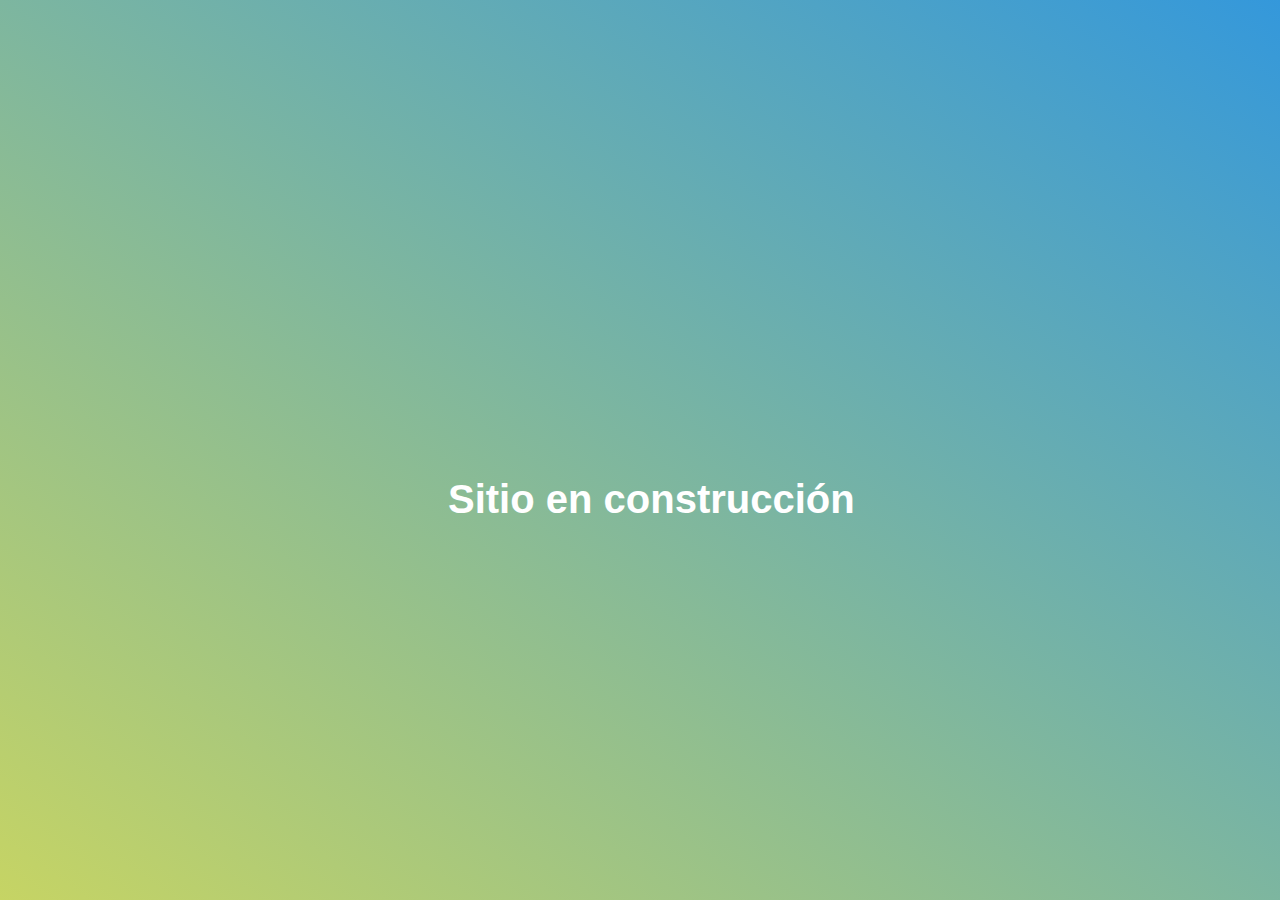
<file: index.html>
<!DOCTYPE html>
<html lang="es">

<head>
    <meta charset="UTF-8">
    <meta http-equiv="X-UA-Compatible" content="IE=edge">
    <meta name="viewport" content="width=device-width, initial-scale=1.0">
    <link rel="shortcut icon" href="./favicon.png" type="image/x-icon">
    <title>EETP 462</title>
    <link rel="stylesheet" href="style.css">
</head>

<body>
    <div class="container">
        <h1>Sitio en construcción</h1>
    </div>
</body>

</html>
</file>
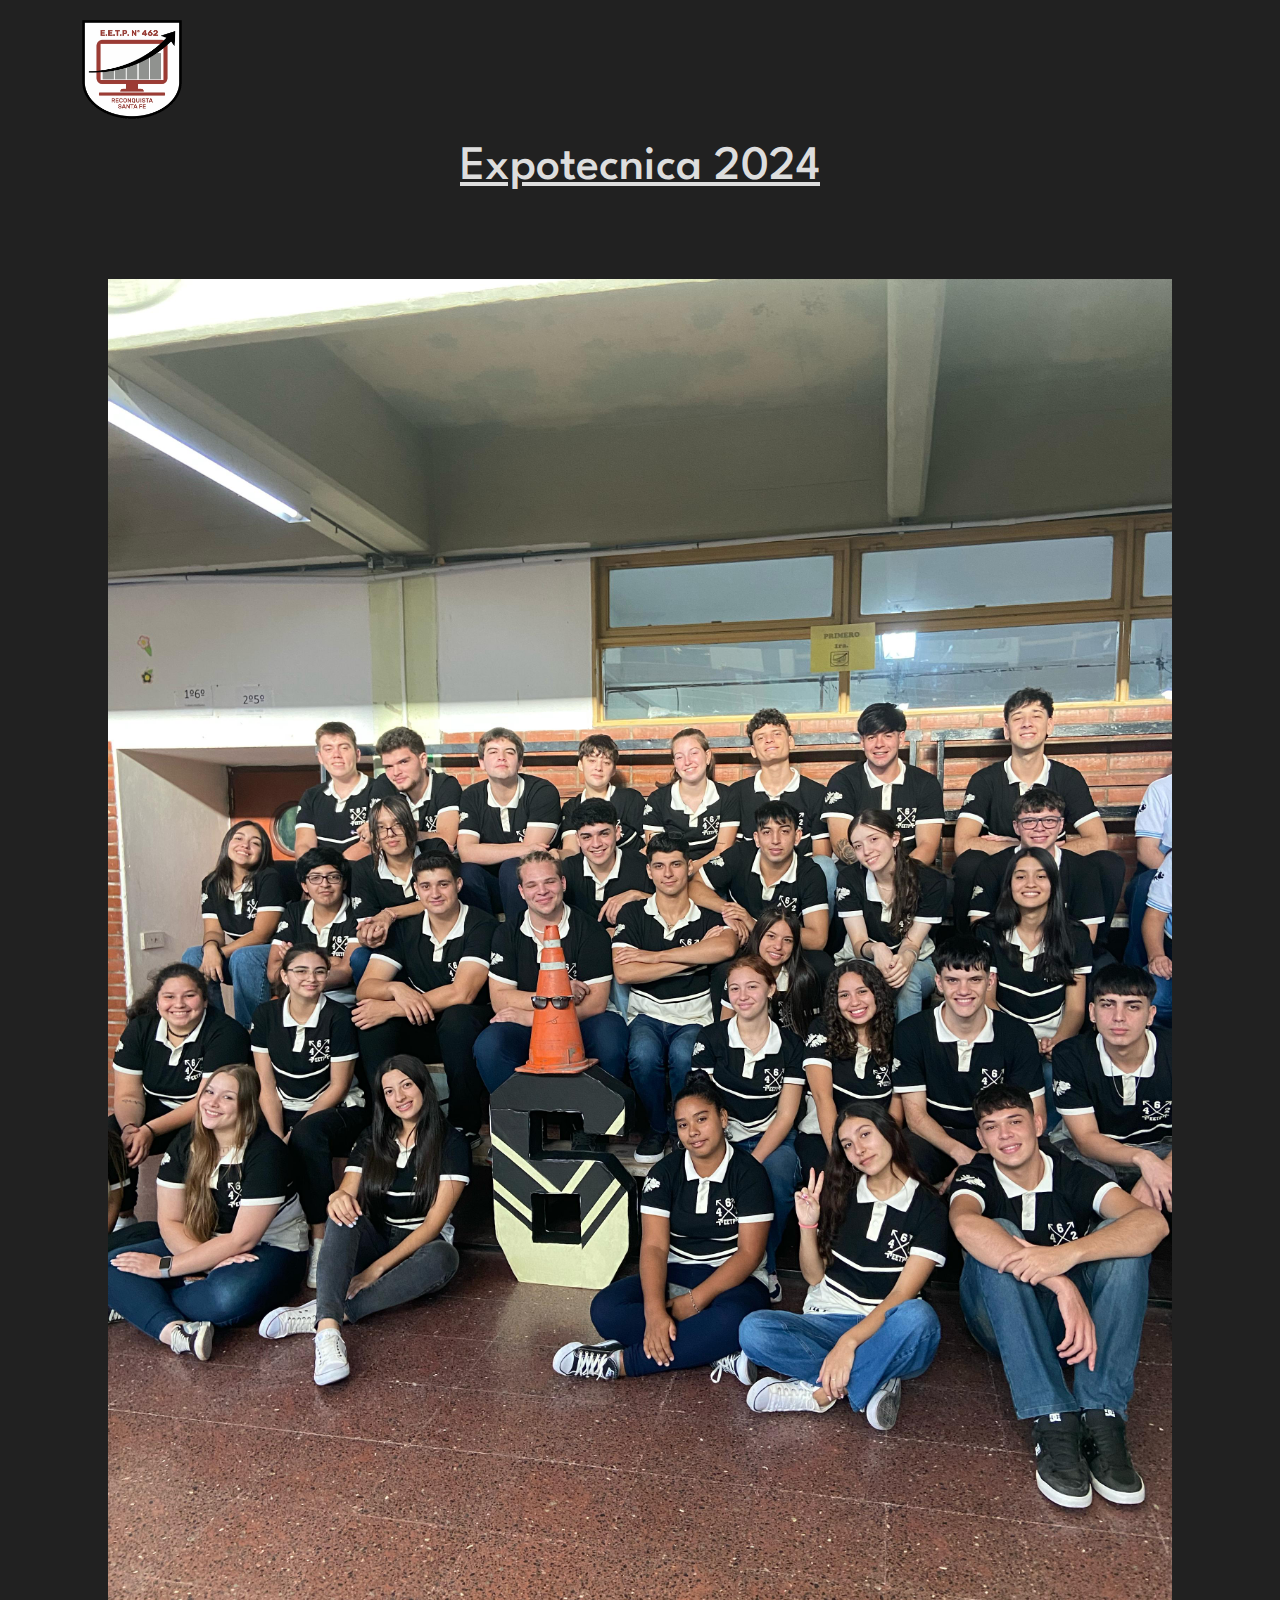
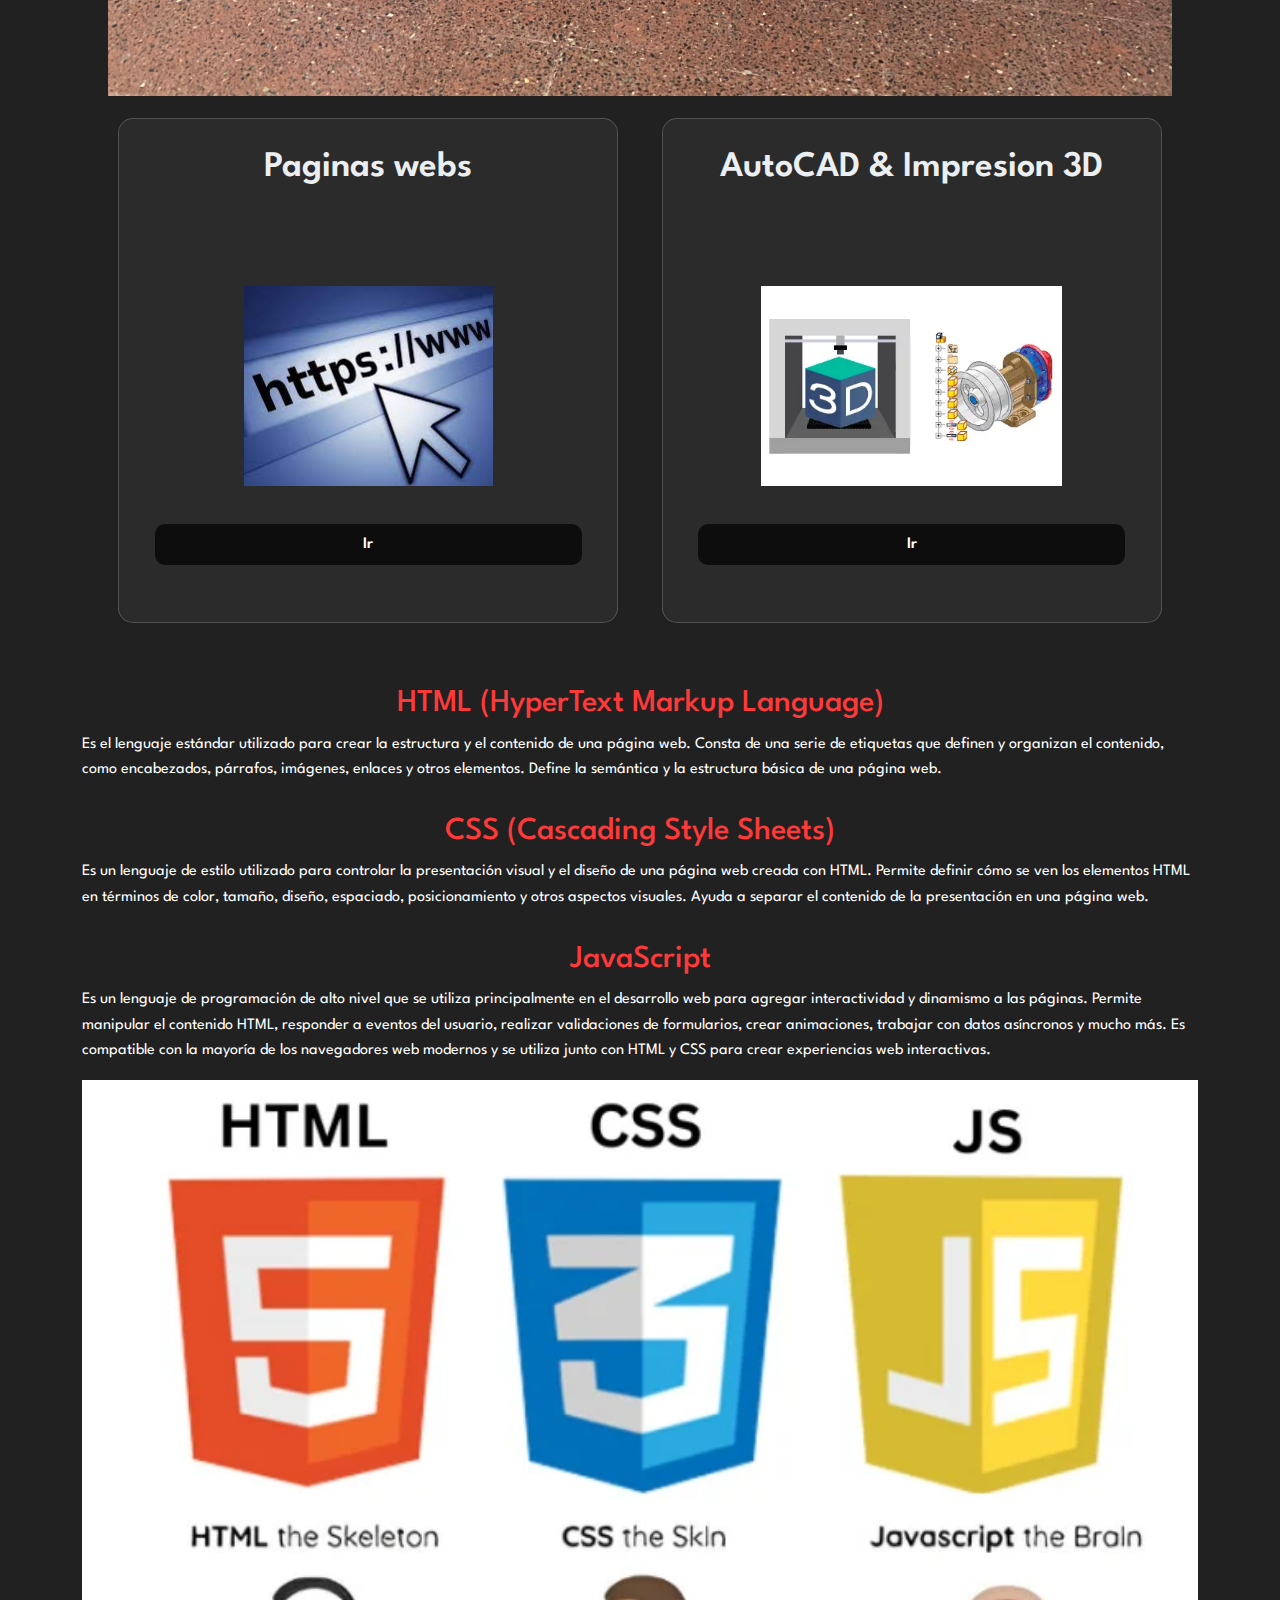
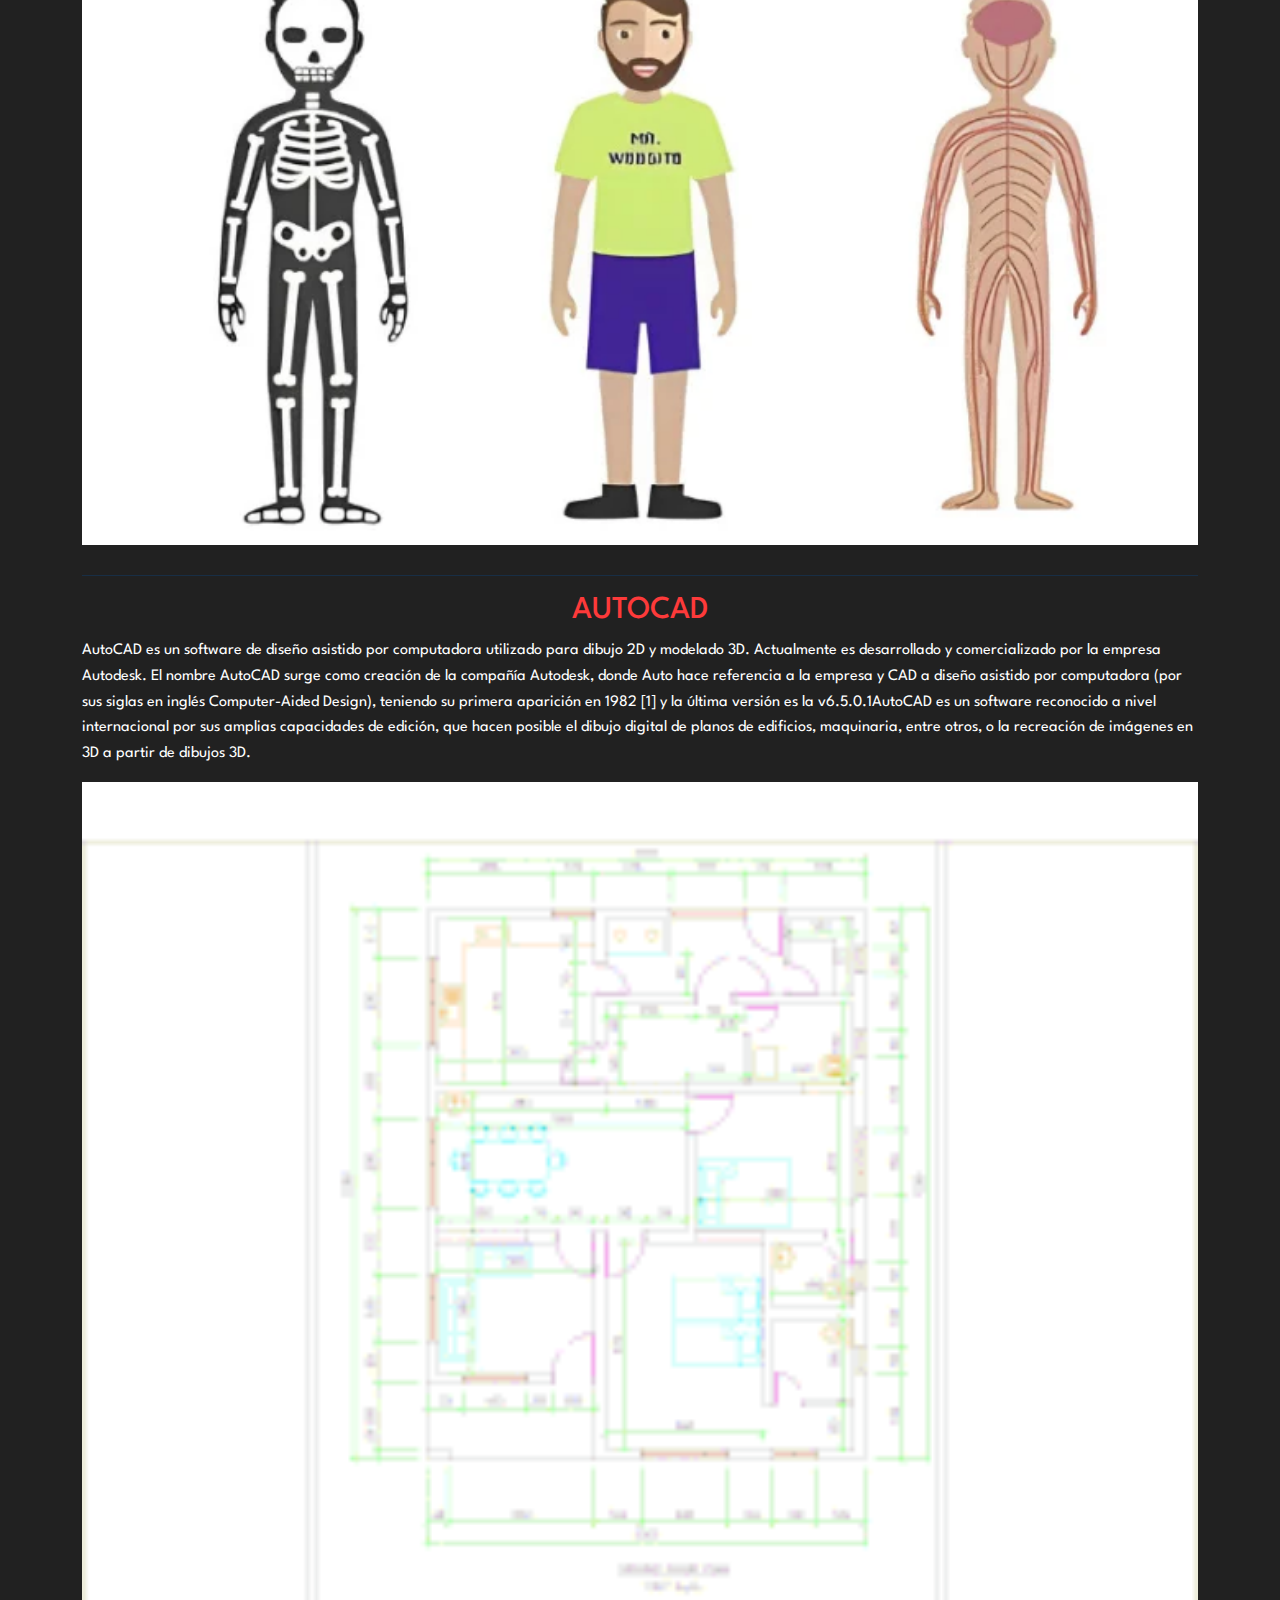
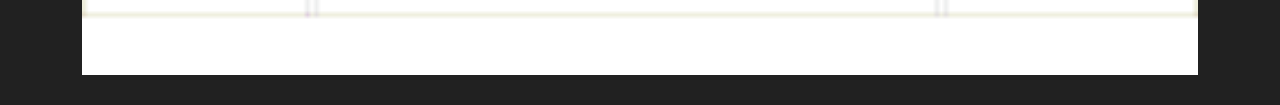
<file: expotecnica2024/index.html>
<!DOCTYPE html>
<html lang="es">

<head>
    <meta charset="UTF-8">
    <meta http-equiv="X-UA-Compatible" content="IE=edge">
    <meta name="viewport" content="width=device-width, initial-scale=1.0">

    <title>Expotecnica 2024</title>

    <link rel="stylesheet" href="./cdn.jsdelivr.net_npm_bootstrap@5.3.2_dist_css_bootstrap.min.css">

    <link rel="stylesheet" href="style.css">

    <link rel="shortcut icon" href="./img/logo  EETP 462_final.png" type="image/x-icon">
</head>

<body>
    <div class="container">
        <a href="./index.html"><img src="./img/logo_EETP 462_final.png" alt="Logo de EETP 462" width="100"
                class="logo"></a>

        <h1 class="title">Expotecnica 2024</h1>
        <br>

        
        <main class="main flow">

            <img class="img-fluid" src="./img/6to_2da.jpg" alt="">

            <div class="main__cards cards">

                <div class="cards__inner">

                    <div class="cards__card card">
                        <h2 class="card__heading text-center">Paginas webs</h2>
                        <img src="./img/webs.jpeg" alt="">
                        <a href="./webs/" target="_blank" class="card__cta cta">Ir</a>
                    </div>

                    <!-- <div class="cards__card card">
                        <h2 class="card__heading text-center">Juegos</h2>
                        <img src="./img/juegos.jpeg" alt="">
                        <a href="./juegos.html" target="_blank" class="card__cta cta">Ir</a>
                    </div> -->

                    <div class="cards__card card">
                        <h2 class="card__heading text-center">AutoCAD & Impresion 3D</h2>
                        <img src="./img/impresion-3d-introduccion-cad-.webp" alt="">
                        <a href="./autocad/" target="_blank" class="card__cta cta">Ir</a>
                    </div>

                </div>

                <div class="overlay cards__inner"></div>
            </div>
        </main>

        <div class="definition">
            <h2>HTML (HyperText Markup Language)</h2>
            <p>Es el lenguaje estándar utilizado para crear la estructura y el contenido de una página web. Consta de
                una serie de etiquetas que definen y organizan el contenido, como encabezados, párrafos, imágenes,
                enlaces y otros elementos. Define la semántica y la estructura básica de una página web.</p>
        </div>

        <div class="definition">
            <h2>CSS (Cascading Style Sheets)</h2>
            <p>Es un lenguaje de estilo utilizado para controlar la presentación visual y el diseño de una página web
                creada con HTML. Permite definir cómo se ven los elementos HTML en términos de color, tamaño, diseño,
                espaciado, posicionamiento y otros aspectos visuales. Ayuda a separar el contenido de la presentación en
                una página web.</p>
        </div>

        <div class="definition">
            <h2>JavaScript</h2>
            <p>Es un lenguaje de programación de alto nivel que se utiliza principalmente en el desarrollo web para
                agregar interactividad y dinamismo a las páginas. Permite manipular el contenido HTML, responder a
                eventos del usuario, realizar validaciones de formularios, crear animaciones, trabajar con datos
                asíncronos y mucho más. Es compatible con la mayoría de los navegadores web modernos y se utiliza junto
                con HTML y CSS para crear experiencias web interactivas.</p>

            <img class="img-fluid" src="./img/c851ed2188fe96178ac1663e3fb94e16cef9ad41.webp" alt="">

        </div>

        <!-- <div class="d-flex" style="height: 200px;">
            <div class="vr"></div>
        </div> -->

        <hr style="color: #0056b2;" />

        <div class="definition">
            <h2>AUTOCAD</h2>
            <p>
                AutoCAD es un software de diseño asistido por computadora utilizado para dibujo 2D y modelado 3D. Actualmente es desarrollado y comercializado por la empresa Autodesk. El nombre AutoCAD surge como creación de la compañía Autodesk, donde Auto hace referencia a la empresa y CAD a diseño asistido por computadora (por sus siglas en inglés Computer-Aided Design), teniendo su primera aparición en 1982 [1] y la última versión es la v6.5.0.1​

AutoCAD es un software reconocido a nivel internacional por sus amplias capacidades de edición, que hacen posible el dibujo digital de planos de edificios, maquinaria, entre otros, o la recreación de imágenes en 3D a partir de dibujos 3D.
            </p>

            <img class="img-fluid" src="./img/AutoCAD_sample_3D.gif" alt="">

        </div>

    </div>

    <script src="./cdn.jsdelivr.net_npm_bootstrap@5.3.2_dist_js_bootstrap.bundle.min.js"></script>
    <script src="./script.js"></script>
</body>

</html>
</file>
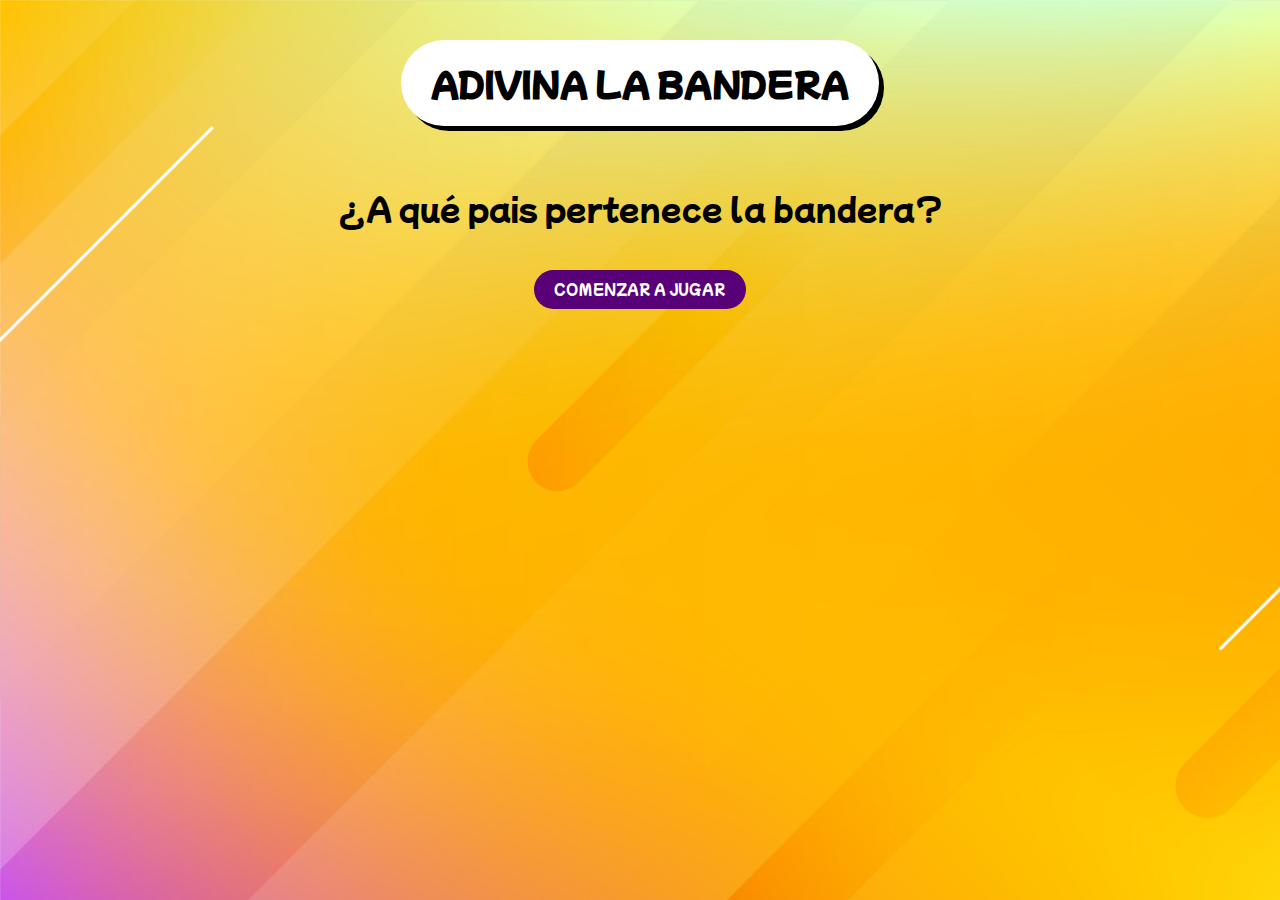
<file: expotecnica2024/webs/adivina_bandera/index.html>
<!DOCTYPE html>
<html lang="es">
<head>
    <meta charset="UTF-8">
    <meta http-equiv="X-UA-Compatible" content="IE=edge">
    <meta name="viewport" content="width=device-width, initial-scale=1.0">
    <link rel="stylesheet" href="estilo.css">
    <title>ADIVINA LA BANDERA</title>
</head>
<body>
    <h1>ADIVINA LA BANDERA</h1>

    <!-- Pantalla inicial -->
    <div id="pantalla-inicial">
        <p>¿A qué pais pertenece la bandera?</p>
        <button class="btn" onclick="comenzarJuego()">COMENZAR A JUGAR</button>
    </div>

    <!-- Pantalla juego -->
    <div class="pantalla-juego" id="pantalla-juego">
        <img src="img/ad.svg" alt="" id="imgBandera">
        <div class="opciones">
            <div class="opcion" id="op0" onclick="comprobarRespuesta(0)">
                <div class="letra" id="l0">A</div>
                <div class="nombre" id="n0">OPCION A</div>
            </div>
            <div class="opcion" id="op1" onclick="comprobarRespuesta(1)">
                <div class="letra" id="l1">B</div>
                <div class="nombre" id="n1">OPCION B</div>
            </div>
            <div class="opcion" id="op2" onclick="comprobarRespuesta(2)">
                <div class="letra" id="l2">C</div>
                <div class="nombre" id="n2">OPCION C</div>
            </div>
        </div>
    </div>
    <!-- Pantalla final -->
    <div id="pantalla-final">
        <h2>CORRECTAS: <span id="numCorrectas">3</span></h2>
        <h2>INCORRECTAS: <span id="numIncorrectas">2</span></h2>
        <button class="btn" onclick="volverAlInicio()">VOLVER AL INICIO</button>
    </div>
    
    <script src="script.js"></script>
</body>
</html>
</file>
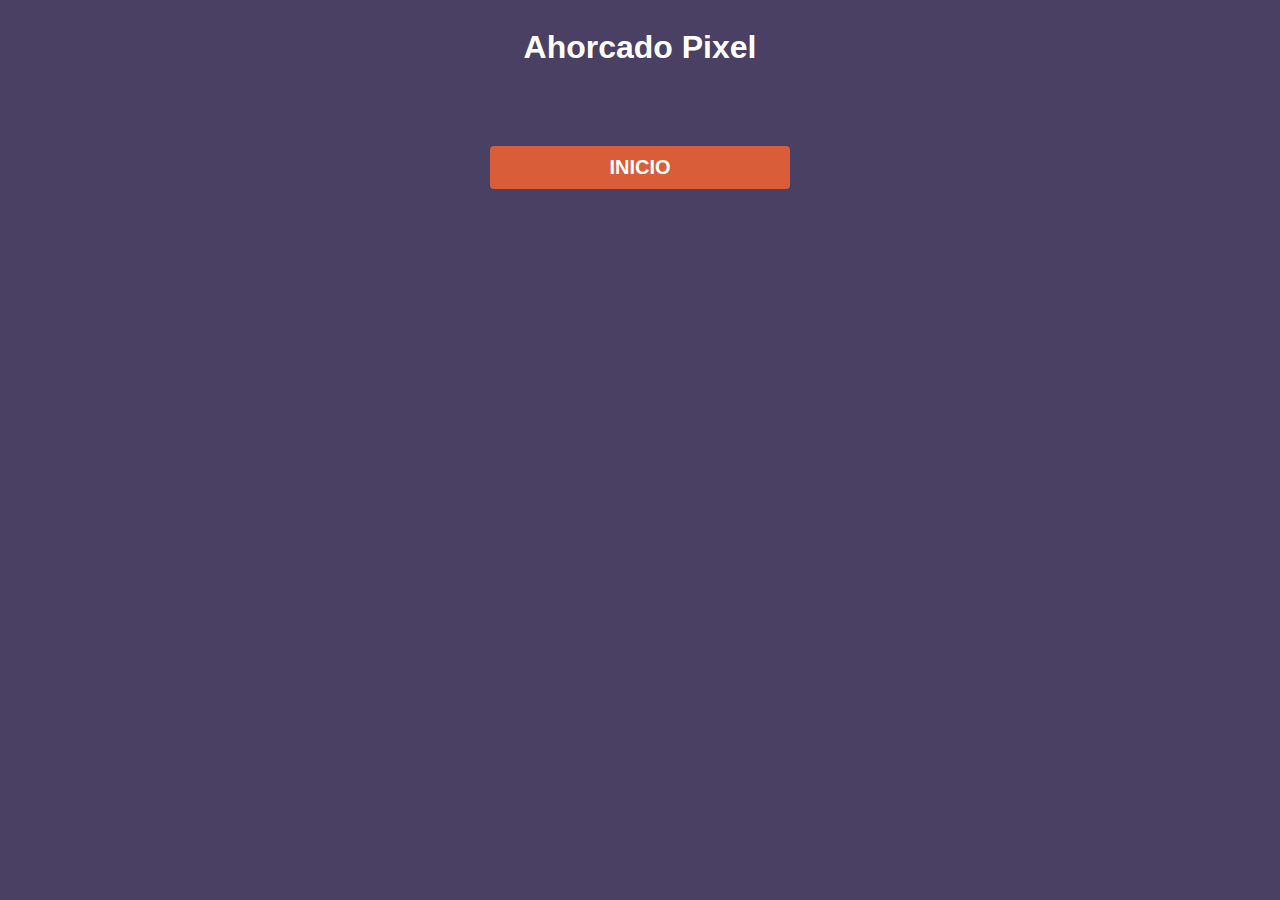
<file: expotecnica2024/webs/ahorcado/index.html>
<!DOCTYPE html>
<html lang="en">
<head>
    <meta charset="UTF-8">
    <meta http-equiv="X-UA-Compatible" content="IE=edge">
    <meta name="viewport" content="width=device-width, initial-scale=1.0">
    <title>Ahorcado</title>
    <link href="http://fonts.cdnfonts.com/css/sf-pixelate" rel="stylesheet">
    <link rel="stylesheet" href="style.css" >
    <script type="text/javascript" src="palabras.js" defer></script>
    <script type="text/javascript" src="script.js" defer></script>
</head>
<body>
    <h1>Ahorcado Pixel</h1>
    <div>
        <canvas id="canvas"></canvas>
        <div id="usedLetters"></div>
    </div>
    <div id="usedLetters"></div>
    <div id="wordContainer"></div>
    <button id="startButton">INICIO</button>
</body>
</html>
</file>
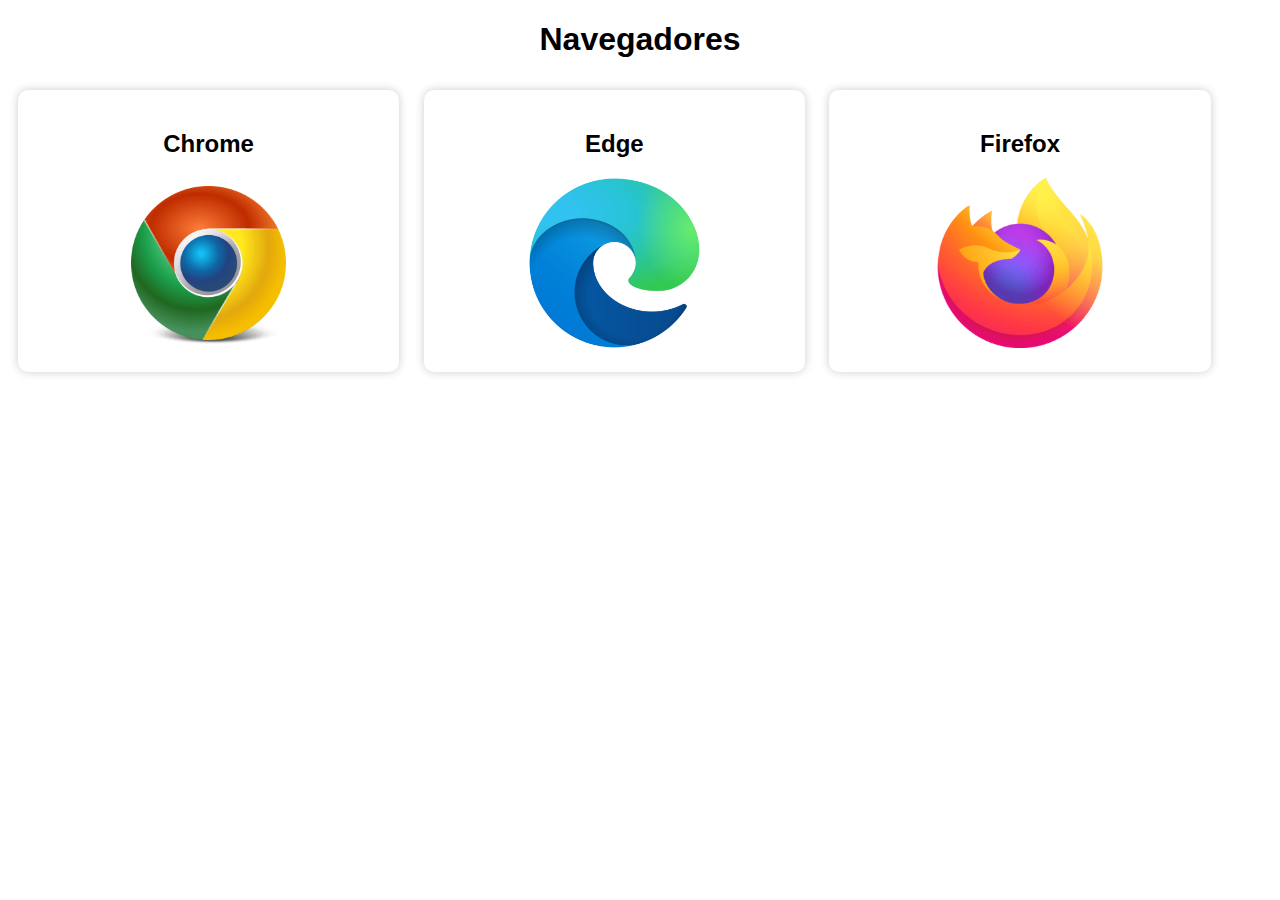
<file: expotecnica2024/webs/cards_navegadores/index.html>
<!DOCTYPE html>
<html lang="es">
<head>
    <meta charset="UTF-8">
    <meta http-equiv="X-UA-Compatible" content="IE=edge">
    <meta name="viewport" content="width=device-width, initial-scale=1.0">
    <title>Navegadores</title>

    <link rel="stylesheet" href="./style.css">
</head>
<body>

    <h1>Navegadores</h1>

        <div class="card">
          <h2>Chrome</h2>
          <img src="chrome.png" alt="Chrome">
        </div>

        <div class="card">
          <h2>Edge</h2>
          <img src="edge.png" alt="Edge">
        </div>

        <div class="card">
          <h2>Firefox</h2>
          <img src="firefox.png" alt="Firefox">
        </div>

</body>
</html>
</file>
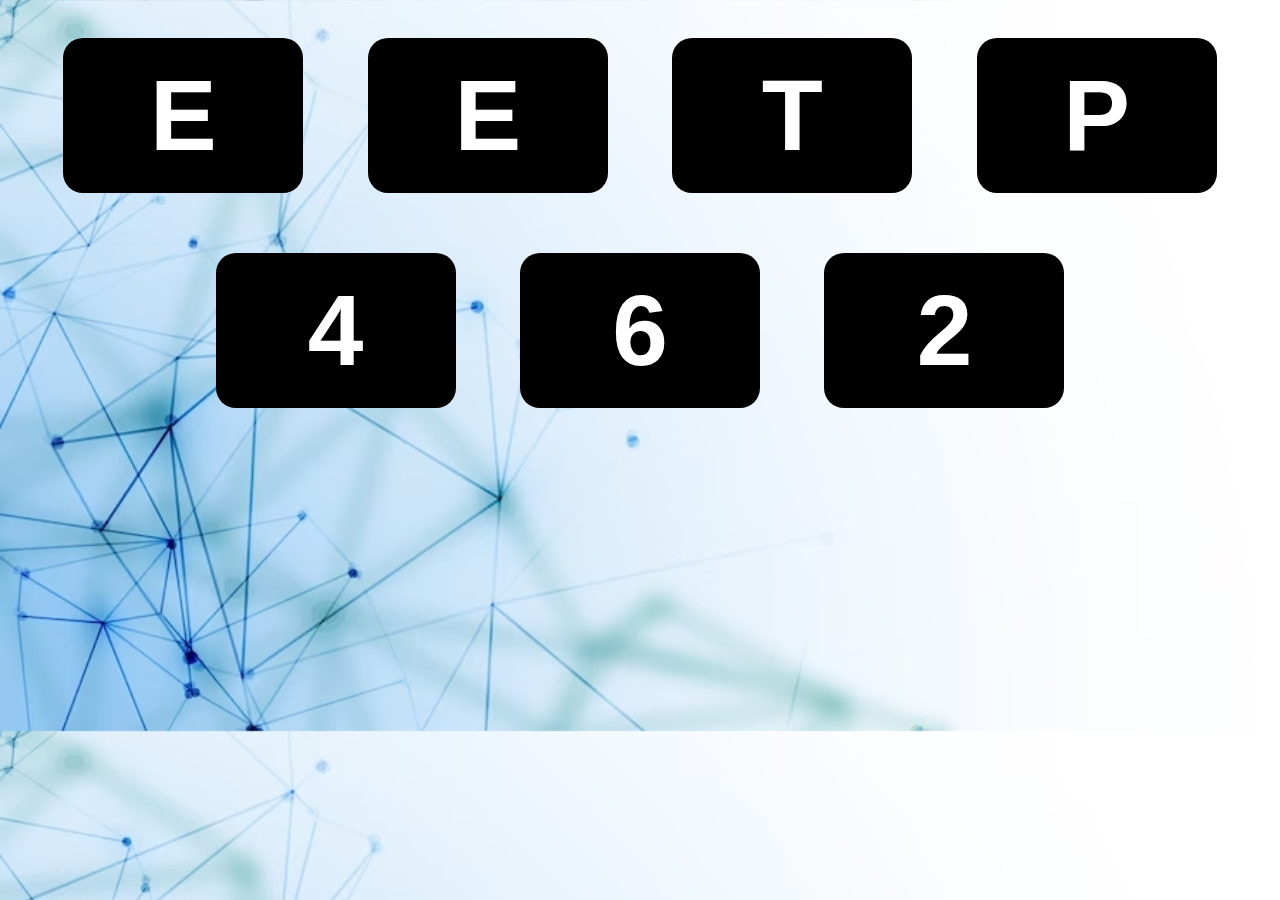
<file: expotecnica2024/webs/eetp462/index.html>
<!DOCTYPE html>
<html lang="es">

<head>
    <meta charset="UTF-8">
    <meta http-equiv="X-UA-Compatible" content="IE=edge">
    <meta name="viewport" content="width=device-width, initial-scale=1.0">
    <title>Hover</title>

    <link rel="stylesheet" href="style.css">
</head>

<body>

        <div class="letra">
            E
        </div>

        <div class="letra">
            E
        </div>

        <div class="letra">
            T
        </div>

        <div class="letra">
            P
        </div>

        <div class="letra">
            4
        </div>

        <div class="letra">
            6
        </div>

        <div class="letra">
            2
        </div>
</body>

</html>
</file>
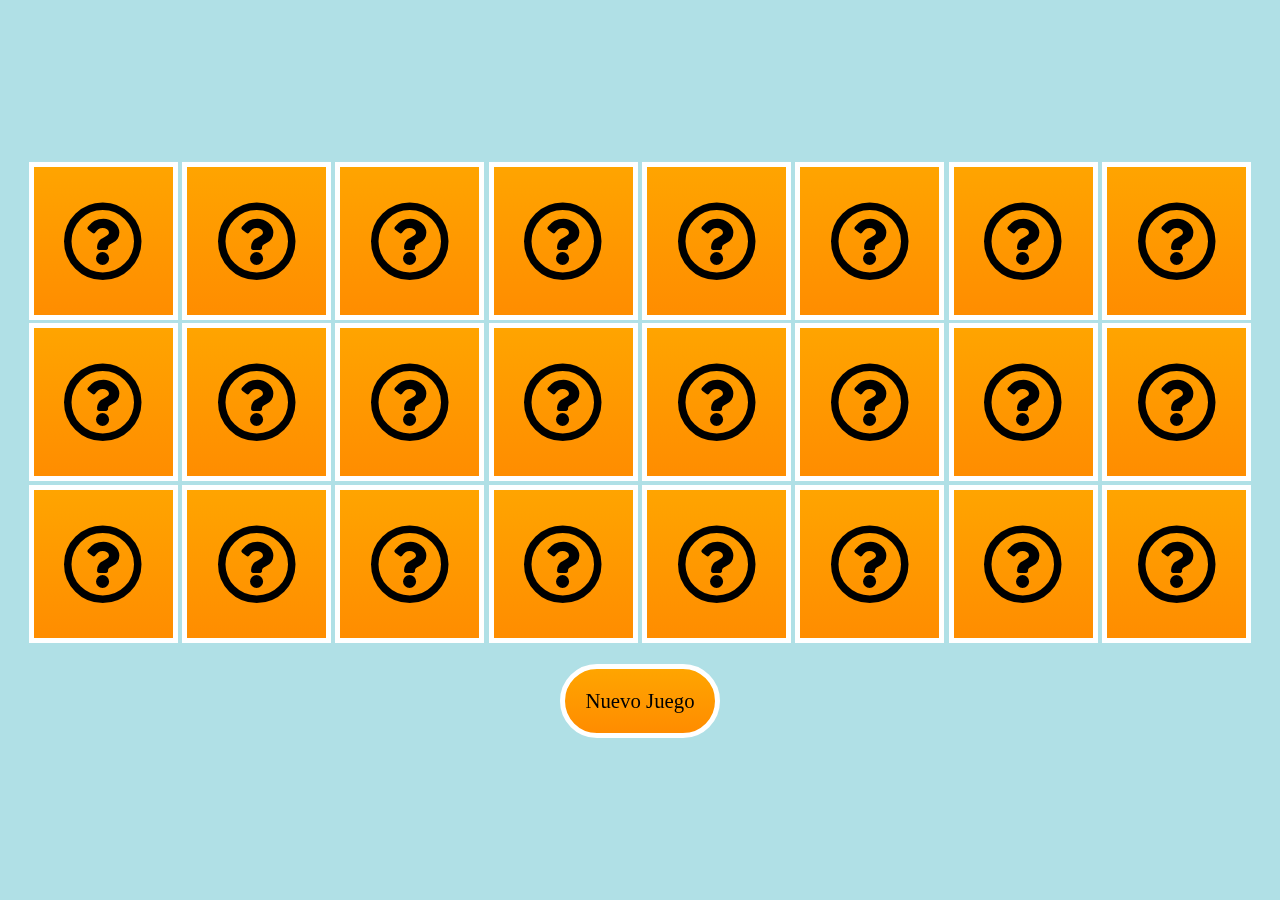
<file: expotecnica2024/webs/memorando/index.html>
<!DOCTYPE html>
<html lang="es">

<head>
    <meta charset="UTF-8">
    <title>Memorama</title>

    <link rel="stylesheet" href="https://cdnjs.cloudflare.com/ajax/libs/font-awesome/5.15.3/css/all.min.css">

    <link rel="stylesheet" href="./style.css">
</head>

<body>

    <div id="tablero">
    </div>

    <br>

    <div class="nuevo-juego" onclick="generarTablero()">
        Nuevo Juego
    </div>

    <script src="./main.js"></script>
</body>

</html>
</file>
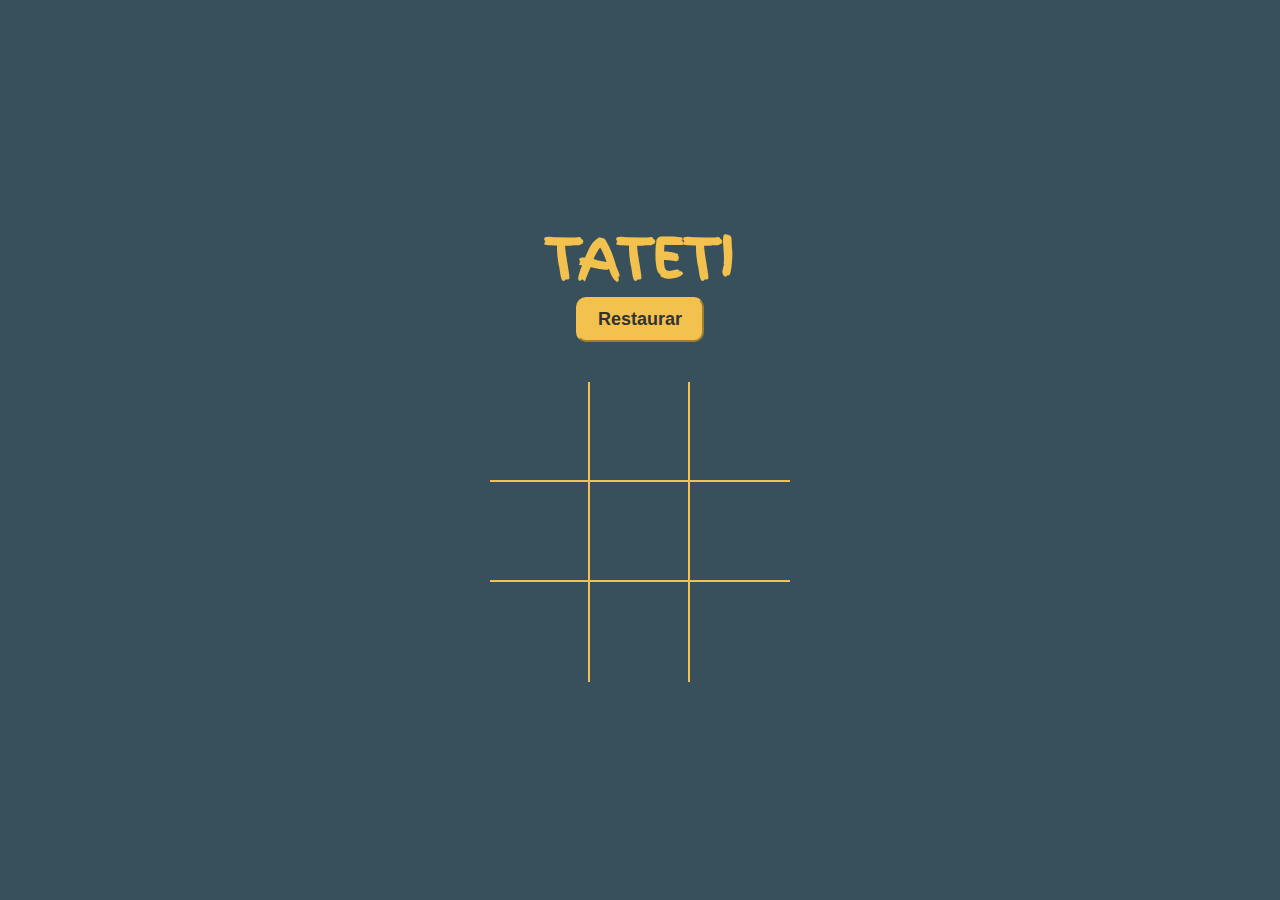
<file: expotecnica2024/webs/tateti/index.html>
<!DOCTYPE html>
<html lang="en">
<head>
    <meta charset="UTF-8">
    <meta http-equiv="X-UA-Compatible" content="IE=edge">
    <meta name="viewport" content="width=device-width, initial-scale=1.0">
    <title>TaTeTi</title>
    <link rel="stylesheet" href="style.css">
    <link rel="preconnect" href="https://fonts.googleapis.com">
    <link rel="preconnect" href="https://fonts.gstatic.com" crossorigin>
    <link href="https://fonts.googleapis.com/css2?family=Finger+Paint&display=swap" rel="stylesheet"> 
</head>
<body>
    <div class="container">
        <h1 id="playerText">TaTeTi</h1>
        <button id="restartBtn">Restaurar</button>

        <div id="gameboard">
            <div class="box" id="0"></div>
            <div class="box" id="1"></div>
            <div class="box" id="2"></div>
            <div class="box" id="3"></div>
            <div class="box" id="4"></div>
            <div class="box" id="5"></div>
            <div class="box" id="6"></div>
            <div class="box" id="7"></div>
            <div class="box" id="8"></div>
        </div>
    </div>
    
    <script src="./game_logic.js"></script>
</body>
</html>
</file>
<file: style.css>
html {
    height:100%;
    background-image: linear-gradient(to right top, #c6d464 0%, #3498db 100%);
  }
  
  h1 {
    font-family: 'Montserrat', sans-serif;
    color: white;
    font-size: 2.5em;
  }
  div {
      position :relative;
      -webkit-animation: mymove 45s infinite; /* Safari 4.0 - 8.0 */
      animation: mymove 45s infinite;
  }
  
  .container {
    position: absolute;
    text-align: center;
    font-size: 1.25vw;
    top: 50%;
    left: 35%;
  
  }
  
  /* Safari 4.0 - 8.0 */
  @-webkit-keyframes mymove {
      0%   {top: 0px;}
      25%  {top: 200px;}
      75%  {top: 50px}
      100% {top: 100px;}
  }
  
  /* Standard syntax */
  @keyframes mymove {
      0%   {top: 0px;}
      25%  {top: 200px;}
      75%  {top: 50px}
      100% {top: 100px;}
  }
</file>
<file: expotecnica2024/style.css>
@import url("https://fonts.googleapis.com/css2?family=League+Spartan:wght@400;500;600;700;800;900&display=swap");

*,
*::after,
*::before {
  box-sizing: border-box;
  margin: 0;
  padding: 0;
}

html,
body {
  height: 100%;
  min-height: 100vh;
}

body {
  display: grid;
  place-items: center;
  font-family: "League Spartan", system-ui, sans-serif;
  font-size: 1.1rem;
  line-height: 1.2;
  background-color: #212121;
  color: #ddd;
}

h1{
  text-align: center;
}

h2{
  text-align: center;
}

.logo {
  padding-top: 20px;
  padding-bottom: 20px;
}

.title{
  text-decoration: underline;
  font-size: 3rem;
}

ul {
  list-style: none;
}

.main {
  max-width: 75rem;
  padding: 3em 1.5em;
}

.main__heading {
  font-weight: 600;
  font-size: 1.25em;
  margin-bottom: 0.75em;
  text-align: center;
  color: #eceff1;
}

.cards {
  position: relative;
}

.cards__inner {
  display: flex;
  flex-wrap: wrap;
  gap: 2.5em;
  margin: 10px;
}

.definition {
  margin-bottom: 30px;
}

.definition h2 {
  color: #fd3a3a;
}

.definition p {
  color: #ffffff;
  font-size: 16px;
  line-height: 1.6;
}

.definition img{
  margin: 0 auto;
  width: 100vw;
}

/* main iframe {
  text-align: center;
  margin: 0 auto;
} */

.video-container {
  margin: 20px;
  border: 1px solid #ccc; /* Agrega un borde alrededor del contenedor */
  border-radius: 8px; /* Para bordes redondeados */
  box-shadow: 0 0 10px rgba(0, 0, 0, 0.1); /* Añade sombra al contenedor */
}

.card {
  --flow-space: 0.5em;
  --hsl: var(--hue), var(--saturation), var(--lightness);
  flex: 1 1 14rem;
  padding: 1.5em 2em;
  display: grid;
  grid-template-rows: auto auto auto 1fr;
  align-items: start;
  gap: 1.25em;
  color: #eceff1;
  background-color: #2b2b2b;
  border: 1px solid #eceff133;
  border-radius: 15px;
}

.card:nth-child(1) {
  --hue: 165;
  --saturation: 82.26%;
  --lightness: 51.37%;
}

.card:nth-child(2) {
  --hue: 291.34;
  --saturation: 95.9%;
  --lightness: 61.76%;
}

.card:nth-child(3) {
  --hue: 338.69;
  --saturation: 100%;
  --lightness: 48.04%;
}

.card__bullets {
  line-height: 1.4;
}

.card__bullets li::before {
  display: inline-block;
  content: url("data:image/svg+xml,%3Csvg xmlns='http://www.w3.org/2000/svg' viewBox='0 0 512 512' width='16' title='check' fill='%23dddddd'%3E%3Cpath d='M173.898 439.404l-166.4-166.4c-9.997-9.997-9.997-26.206 0-36.204l36.203-36.204c9.997-9.998 26.207-9.998 36.204 0L192 312.69 432.095 72.596c9.997-9.997 26.207-9.997 36.204 0l36.203 36.204c9.997 9.997 9.997 26.206 0 36.204l-294.4 294.401c-9.998 9.997-26.207 9.997-36.204-.001z' /%3E%3C/svg%3E");
  transform: translatey(0.25ch);
  margin-right: 1ch;
}

.carousel-item img{
  height: 550px;
  margin: 0 auto;
}

.card__heading {
  font-size: 2.05em;
  font-weight: 600;
  text-align: left;
  min-height: 110px;
}

.cards__card img {
  margin: 0 auto;
  height: 200px;
}

.card__price {
  font-size: 1em;
  font-weight: 700;
}

.flow > * + * {
  margin-top: var(--flow-space, 1.25em);
}

.cta {
  display: block;
  align-self: end;
  margin: 1em 0 0.5em 0;
  text-align: center;
  text-decoration: none;
  color: #fff;
  background-color: #0d0d0d;
  padding: 0.7em;
  border-radius: 10px;
  font-size: 1rem;
  font-weight: 600;
}

.overlay {
  position: absolute;
  inset: 0;
  pointer-events: none;
  user-select: none;
  opacity: var(--opacity, 0);
  -webkit-mask: radial-gradient(
    25rem 25rem at var(--x) var(--y),
    #000 1%,
    transparent 50%
  );
  mask: radial-gradient(
    25rem 25rem at var(--x) var(--y),
    #000 1%,
    transparent 50%
  );
  transition: 400ms mask ease;
  will-change: mask;
}

.overlay .card {
  background-color: hsla(var(--hsl), 0.15);
  border-color: hsla(var(--hsl), 1);
  box-shadow: 0 0 0 1px inset hsl(var(--hsl));
}

.overlay .cta {
  display: block;
  grid-row: -1;
  width: 100%;
  background-color: hsl(var(--hsl));
  box-shadow: 0 0 0 1px hsl(var(--hsl));
}

:not(.overlay) > .card {
  transition: 400ms background ease;
  will-change: background;
}

:not(.overlay) > .card:hover {
  --lightness: 95%;
  background: hsla(var(--hsl), 0.1);
}

/* Estilos para pantallas más pequeñas que 600px */
@media (max-width: 600px) {
  /* Aquí puedes poner los estilos que quieras aplicar */
  .title {
      font-size: 24px; /* Ejemplo: Tamaño de fuente más pequeño para el título */
  }

  /* Estilos para el carousel */
  .carousel-item img {
      /* Ejemplo: Ajustar el tamaño de las imágenes del carousel */
      width: 200px; /* O cualquier otro tamaño deseado */
      height: auto;
  }

  .main {
    max-width: 75rem;
    margin: 0 auto;
    padding: 0;
  }
}
</file>
<file: expotecnica2024/webs/adivina_bandera/estilo.css>
@import url('https://fonts.googleapis.com/css2?family=Mochiy+Pop+One&display=swap');
*{
    box-sizing: border-box;
    font-family: 'Mochiy Pop One';
}
body{
    background: url(img/fondo.jpg);
    background-size: cover;
    background-attachment: fixed;
    margin: 0;
}
h1{
    width: fit-content;
    background-color: #fff;
    margin: 40px auto;
    border-radius: 60px;
    box-shadow: 5px 5px 0 #000;
    padding: 20px 30px;
}
footer{
    position: absolute;
    bottom: 0;
    left: 0;
    width: 100%;
    background-color: #000;
    color: #000;
    font-size: 12px;
    color: #fff;
    padding: 10px;
    text-align: center;
}

/* PANTALLA INICIO */
#pantalla-inicial{
    display: block;
    text-align: center;
    font-size: 30px;
}
#pantalla-inicial{
    margin: 60px 0;
}
.btn{
    border: none;
    background: #580078;
    color: #fff;
    padding: 10px 20px;
    border-radius: 50px;
    cursor: pointer;
    transition: .5s;
}
.btn:hover{
    transform: scale(1.1);
}



/* PANTALLA juego */
#pantalla-juego{
    display: none;
}
.pantalla-juego{
    max-width: 800px;
    margin: 50px auto;
    text-align: center;
}
.pantalla-juego img{
    max-width: 400px;
    width: 100%;
}
.opciones{
    max-width: 400px;
    margin: auto;
}
.opcion{
    display: flex;
    position: relative;
    align-items: center;
    max-width: 400px;
    margin: 30px auto;
    cursor: pointer;
}
.opcion .letra{
    background-color: #580078;
    width: 50px;
    height: 50px;
    font-size: 30px;
    font-weight: bold;
    color: #fff;
    text-align: center;
    border-radius: 50%;
    line-height: 35px;
    border: 5px solid #fff;
    position: relative;
}
.opcion .nombre{
    background: #fff;
    width: 100%;
    font-size: 25px;
    position: absolute;
    margin-left: 30px;
    z-index: -2;
    border-radius: 0 20px 20px 0;
    padding: 7px 0 7px 30px;
}
/* clases que se aplicará cuando haya acertada la opcion  */
.opcion .nombreAcertada{
    background-color: yellowgreen;
    color: #fff;
}
.opcion .letraAcertada{
    background-color: yellowgreen;
    color: #fff ;
}
/* clases que se aplicaran cuando se equivoque en la opcion elegida */
.opcion .nombreNoAcertada{
    background-color: darkred;
    color: #fff;
}
.opcion .letraNoAcertada{
    background-color: darkred;
    color: #fff;
}




/* PANTALLA final */
#pantalla-final{
    display: none;
    text-align: center;
}
#pantalla-final #numCorrectas{
    background-color: chartreuse;
    display: inline-block;
    width: 50px;
    height: 50px;
    border-radius: 50%;
    border: 5px solid #fff;
}
#pantalla-final #numIncorrectas{
    background-color: darkred;
    display: inline-block;
    width: 50px;
    height: 50px;
    border-radius: 50%;
    border: 5px solid #fff;
}
</file>
<file: expotecnica2024/webs/ahorcado/style.css>
.hidden {
    color: transparent;
}

body {
    background-color: #4a4063;
    color: #fff;
    font-family: 'SF Pixelate', sans-serif;
    display: flex;
    flex-direction: column;
    justify-content: center;
    align-items: center;
}

#wordContainer {
    margin-top: 20px;
}

.letter {
    margin: 0 7px;
    position: relative;
    text-align: center;
}

.letter::after{
    content: ' ';
    display: block;
    position: absolute;
    left: 0;
    width: 100%;
    height: 1px;
    background-color: #fff;
    min-width: 12px;
}

#startButton {
    margin-top: 20px;
    appearance: none;
    font-family: 'SF Pixelate', sans-serif;
    border: none;
    width: 300px;
    padding: 10px;
    background: #d95d39;
    color: #fff;
    font-weight: 600;
    font-size: 20px;
    border-radius: 4px;
    cursor: pointer;
}
</file>
<file: expotecnica2024/webs/cards_navegadores/style.css>
body {
    font-family: Verdana, Geneva, Tahoma, sans-serif
}

h1{
    font-size: 2em;
    text-align: center;
}


  .card {
    display: inline-block;
    text-align: center;
    margin: 10px;
    width: 27%;
    padding: 20px;
    border-radius: 10px;

    box-shadow: 0px 0px 10px rgba(0, 0, 0, 0.2);
    transition: all 0.7s ease-in-out ;
}

  .card h2 {
    margin-bottom: 20px;
  }

  .card img {
    width: 50%;
  }

  .card:hover {
    transform: scale(1.1);
}
</file>
<file: expotecnica2024/webs/eetp462/style.css>
body {
    font-family: Verdana, Geneva, Tahoma, sans-serif;
    text-align: center;
    background-image: url("fondo.jpg");
    background-size: cover;
}

.letra {
    display: inline-block;
    width: 200px;
    padding: 20px;
    margin: 30px;

    color: white;
    font-size: 100px;
    font-weight: bolder;
    
    background-color: black;
    border-radius: 20px ;
    transition: all .7s ease-in-out;
    cursor: pointer;
}

.letra:hover {
    background-color: red;
    color: black;
    transform: scale(1.1) rotate(-10deg) ;
}
</file>
<file: expotecnica2024/webs/memorando/style.css>
:root {
    --w: calc(70vw / 6);
    --h: calc(70vh / 4);
}

* {
    transition: all 0.5s;
}

body {
    padding: 0;
    margin: 0;
    perspective: 1000;
    -webkit-perspective: 1000;
    background: powderblue;
    min-height: 100vh;
    display: flex;
    flex-direction: column;
    justify-content: center;
    align-items: center;
    text-align: center;
    font-family: calibri;
}

div {
    display: inline-block;
}

.area-tarjeta,
.tarjeta,
.cara {
    cursor: pointer;
    width: var(--w);
    min-width: 100px;
    height: var(--h);
}

.tarjeta {
    position: relative;
    transform-style: preserve-3d;
    animation: iniciar 5s;
}

.cara {
    position: absolute;
    backface-visibility: hidden;
    box-shadow: inset 0 0 0 5px white;
    font-size: 500%;
    display: flex;
    justify-content: center;
    align-items: center;
}

.trasera {
    background-color: lightcyan;
    transform: rotateY(180deg);
}

.superior {
    background: linear-gradient(orange, darkorange);
}

.nuevo-juego {
    cursor: pointer;
    background: linear-gradient(orange, darkorange);
    padding: 20px;
    border-radius: 50px;
    border: white 5px solid;
    font-size: 130%;
}

@keyframes iniciar {

    20%,
    90% {
        transform: rotateY(180deg);
    }

    0%,
    100% {
        transform: rotateY(0deg);
    }
}
</file>
<file: expotecnica2024/webs/tateti/style.css>
*{
    padding: 0;
    margin: 0;
    box-sizing: border-box;
}

:root {
    --orange: #F2C14E;
    --winning-blocks: #2d414b;
}

body {
    color: var(--orange);
    font-family: 'Finger Paint', cursive;
}
h1 {
    font-size: 54px;
    text-transform: uppercase;
}

.container {
    padding: 40px;
    height: 100vh;
    display: flex;
    justify-content: center;
    align-items: center;
    flex-direction: column;
    background-color: #37505C;
}

#gameboard {
    width: 300px;
    display: flex;
    flex-wrap: wrap;
    margin-top: 40px;
}
.box {
    height: 100px;
    width: 100px;
    display: flex;
    align-items: center;
    justify-content: center;
    color: var(--orange);
    font-size: 120px;
    border-right: 2px solid;
    border-bottom: 2px solid;
}
.box:nth-child(3n) {
    border-right: none;
}
.box:nth-child(6) ~ .box {
    border-bottom: none;
} 
button {
    padding: 10px 20px;
    border-radius: 10px;
    background-color: var(--orange);
    color: #333;
    border-color: var(--orange);
    font-size: 18px;
    transition: 200ms transform;
    font-weight: 600;
}
button:hover {
    cursor: pointer;
    transform: translateY(-2px);
}
</file>
